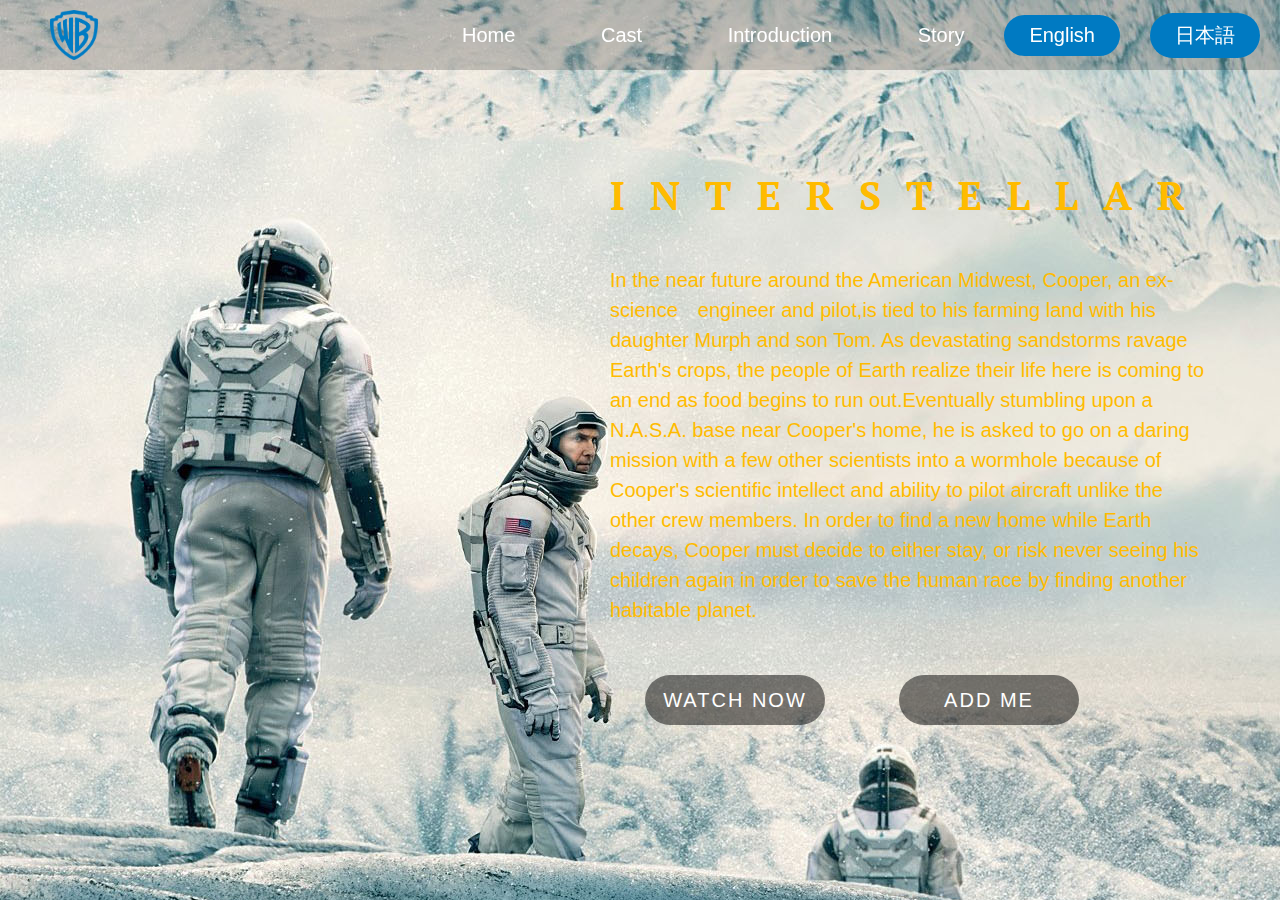
<file: index.html>
<!DOCTYPE html>
<html lang="en">

<head>
    <meta charset="UTF-8">
    <title></title>
    <link href="css/reset.css" rel="stylesheet" type="text/css" />
    <link href="css/style.css" rel="stylesheet" type="text/css" />
    <link href="https://fonts.googleapis.com/css2?family=PT+Serif&display=swap" rel="stylesheet">


    <script src="https://code.jquery.com/jquery-3.5.1.min.js"></script>
    <script type="text/javascript">
        var arrLang = {
            'en': {
                'home': 'Home',
                'cast': 'Cast',
                'introduction': 'Introduction',
                'name': 'INTERSTELLAR',
                'story': 'Story',
                'txt': 'In the near future around the American Midwest, Cooper, anex-science　engineer and pilot,is tied to his farming land with his daughter Murph and son Tom. As devastating sandstorms ravage Earth s crops, the people of Earth realize their life here is coming to an end as food begins to run out.Eventually stumbling upon a N.A.S.A. base near Cooper s home, he is asked to go on a daring mission with a few other scientists into a wormhole because of Cooper s scientific intellect and ability to pilot aircraft unlike the other crew members. In order to find a new home while Earth decays, Cooper must decide to either stay, or risk never seeing his children again in order to save the human race by finding another habitable planet.',
                'watch': 'WATCH NOW',
                'add': 'ADD ME',

            },
            'jp': {
                'home': 'ホームページ',
                'cast': 'キャスト',
                'introduction': 'イントロダクション',
                'name': 'インターステラー',
                'story': 'ストーリー',
                'txt': '『ダークナイト』シリーズや『インセプション』などのクリストファー・ノーラン監督が放つSFドラマ。食糧不足や環境の変化によって人類滅亡が迫る中、それを回避するミッションに挑む男の姿を見つめていく。主演を務める『ダラス・バイヤーズクラブ』などのマシュー・マコノヒーを筆頭に、『レ・ミゼラブル』などのアン・ハサウェイ、『ゼロ・ダーク・サーティ』などのジェシカ・チャステインら演技派スターが結集する。深遠なテーマをはらんだ物語に加え、最先端VFXで壮大かつリアルに創造された宇宙空間の描写にも圧倒される。',
                'watch': '今すぐ見る',
                'add': '気になる',

            }
        };

        // Process translation
        $(function () {
            $('.translate').click(function () {
                var lang = $(this).attr('id');

                $('.lang').each(function (index, item) {
                    $(this).text(arrLang[lang][$(this).attr('key')]);
                });
            });
        });
    </script>

    <style>
        .div {
            width: 100%;
            height: 100vh;
            position: absolute;
            z-index: -1;
            background-repeat: no-repeat;
            background-image: url("image/1.jpg");
            animation: frams 20s infinite;
        }

        @keyframes frams {
            0% {
                background-image: url("image/1.jpg");
                background-size: 100% 100%;
                background-repeat: no-repeat
            }

            33% {
                background-image: url("image/2.jpg");
                background-size: 100% 100%;
                background-repeat: no-repeat
            }

            66% {
                background-image: url("image/3.jpg");
                background-size: 100% 100%;
                background-repeat: no-repeat
            }

            100% {
                background-image: url("image/1.jpg");
                background-size: 100% 100%;
                background-repeat: no-repeat
            }
        }
    </style>
</head>

<body style="background-color: black;">
    <header>
        <img src="image/logo2.png" alt="" class="logo">
        <nav>
            <ul class="navlinks">
                <a href="index.html">
                    <li class="lang" key="home">Home</li>
                </a>
                <a href="cast2.html">
                    <li class="lang" key="cast">Cast</li>
                </a>
                <a href="introduction.html">
                    <li class="lang" key="introduction">Introduction</li>
                </a>
                <a href="story.html">
                    <li class="lang" key="story">Story</li>
                </a>
            </ul>
        </nav>
        <a href="#" class="cta"><button id="en" class="navbutton translate">English</button></a>
        <a href="#" class="cta"><button id="jp" class="navbutton translate">日本語</button></a>
    </header>

    <div id="father">
        <div class="div">
            <div id="center">
                <H1 class="lang" key="name">INTERSTELLAR</H1>
                <p class="txt lang" key="txt">In the near future around the American Midwest, Cooper, an
                    ex-science　engineer and pilot,is tied to his farming land with his daughter Murph and son Tom. As
                    devastating sandstorms ravage Earth's crops, the people of Earth realize their life here is coming
                    to an end as food begins to run out.Eventually stumbling upon a N.A.S.A. base near Cooper's home, he
                    is asked to go on a daring mission with a few other scientists into a wormhole because of Cooper's
                    scientific intellect and ability to pilot aircraft unlike the other crew members. In order to find a
                    new home while Earth decays, Cooper must decide to either stay, or risk never seeing his children
                    again in order to save the human race by finding another habitable planet.
                </p>
                <div class="buttons">
                    <a href="watch.html"><button class="mainbutton lang" key="watch">WATCH NOW</button></a>
                    <a href="addme.html"><button class="mainbutton lang" key="add">ADD ME</button></a>
                </div>
            </div>
        </div>

    </div>
</body>

</html>
</file>
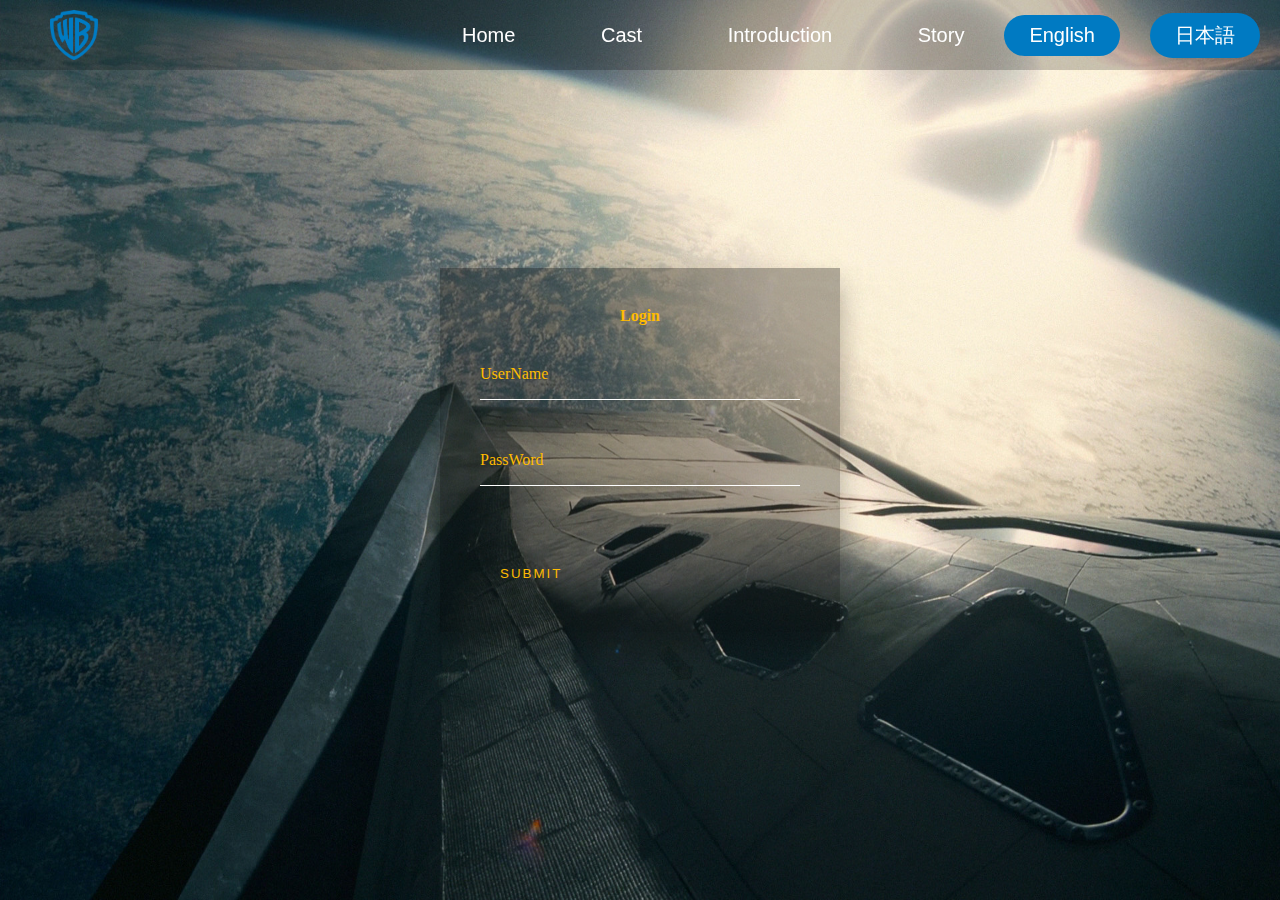
<file: addme.html>
<!DOCTYPE html>
<html lang="en">

<head>
    <meta charset="UTF-8">
    <meta name="viewport" content="width=device-width, initial-scale=1.0">
    <title>Document</title>
    <link href="css/reset.css" rel="stylesheet" type="text/css" />
    <link href="css/style.css" rel="stylesheet" type="text/css" />
</head>


<script src="https://code.jquery.com/jquery-3.5.1.min.js"></script>
<script type="text/javascript">
    var arrLang = {
        'en': {
            'home': 'Home',
            'cast': 'Cast',
            'introduction': 'Introduction',
            'story1': 'Story',
        },
        'jp': {
            'home': 'ホームページ',
            'cast': 'キャスト',
            'introduction': 'イントロダクション',
            'story1': 'ストーリー',
        }
    };

    // Process translation
    $(function () {
        $('.translate').click(function () {
            var lang = $(this).attr('id');

            $('.lang').each(function (index, item) {
                $(this).text(arrLang[lang][$(this).attr('key')]);
            });
        });
    });
</script>

<body id="addmebody" style="background-color: black;background-image: url(image/6.jpg);	background-repeat:no-repeat;
background-size:100% 100%;">

    <header>
        <img src="image/logo2.png" alt="" class="logo">
        <nav>
            <ul class="navlinks">
                <a href="index.html">
                    <li class="lang" key="home">Home</li>
                </a>
                <a href="cast2.html">
                    <li class="lang" key="cast">Cast</li>
                </a>
                <a href="introduction.html">
                    <li class="lang" key="introduction">Introduction</li>
                </a>
                <a href="story.html">
                    <li class="lang" key="story1">Story</li>
                </a>
            </ul>
        </nav>
        <a href="#" class="cta"><button id="en" class="navbutton translate">English</button></a>
        <a href="#" class="cta"><button id="jp" class="navbutton translate">日本語</button></a>
    </header>

    <div class="loginBox">
        <h2>Login</h2>
        <form action="">
            <div class="item">
                <input type="text" required>
                <label for="">UserName</label>
            </div>
            <div class="item">
                <input type="password" required>
                <label for="">PassWord</label>
            </div>
            <button class="btn">submit
                <span></span>
                <span></span>
                <span></span>
                <span></span>
            </button>
        </form>
    </div>



</body>

</html>
</file>
<file: css/style.css>
/* Index page */

/* ↓ Navigation  Beginning*/
.logo {
  height: 50px;
  margin-left: 40px;
}

li,
a,
.navbutton {
  font-family: "Franklin Gothic Medium", "Arial Narrow", Arial, sans-serif;
  font-weight: 500;
  font-size: 20px;
  color: #fff;
  text-decoration: none;
}

header {
  width: 100%;
  display: flex;
  justify-content: flex-end;
  align-items: center;
  padding: 10px 10px;
  background-color: rgba(0, 0, 0, 0.2);
  position: fixed;
  top: 0;
  left: 0;
  z-index: 1;
}

.logo {
  cursor: pointer;
  margin-right: auto;
}

.navlinks {
  list-style: none;
}

.navlinks li {
  display: inline-block;
  padding: 0px 40px;
}

.navlinks li a {
  transition: all 0.3s ease 0s;
}

.navlinks li a:hover {
  color: rgb(0, 122, 194);
}

.navbutton {
  padding: 9px 25px;
  background-color: rgba(0, 122, 194, 1);
  border: none;
  border-radius: 50px;
  cursor: pointer;
  transition: all 0.3s ease 0s;
  margin-right: 30px;
  outline: none;
}

.navbutton:hover {
  background-color: rgba(0, 122, 194, 0.8);
}

/* ↑ Navigation  End*/

/* ↓ Button Beginning */
.mainbutton {
  position: relative;
  height: 50px;
  width: 180px;
  margin: 50px 35px;
  border-radius: 50px;
  border: none;
  outline: none;
  background: rgba(0, 0, 0, 0.5);
  color: #fff;
  font-size: 20px;
  letter-spacing: 2px;
  text-transform: uppercase;
}

.mainbutton:first-child:hover {
  background: linear-gradient(90deg, #03a9f4, #f441a5, #ffeb3b, #03a9f4);
  background-size: 400%;
}

.mainbutton:last-child:hover {
  background: linear-gradient(90deg, #fa7199, #f5ce62, #e43603, #fa7199);
  background-size: 400%;
}

.mainbutton:first-child::before,
.mainbutton:last-child::before {
  content: "";
  position: absolute;
  background: inherit;
  top: -5px;
  right: -5px;
  left: -5px;
  bottom: -5px;
  border-radius: 50px;
  filter: blur(20px);
  opacity: 0;
  transition: opacity 0.5s;
}

.mainbutton:first-child:hover::before,
.mainbutton:last-child:hover::before {
  opacity: 1;
  z-index: -1;
}

.mainbutton:hover {
  z-index: 1;
  animation: glow 8s linear infinite;
}

@keyframes glow {
  0% {
    background-position: 0%;
  }

  100% {
    background-position: 400%;
  }
}

/* ↑ Button End */

#center h1 {
  font-size: 40px;
  letter-spacing: 25px;
  font-family: "PT Serif", serif;
  color: #ffbb00;
}

#center .txt {
  font-size: 20px;
  color: #ffbb00;
  font-family: -apple-system, BlinkMacSystemFont, "Segoe UI", Roboto, Oxygen,
    Ubuntu, Cantarell, "Open Sans", "Helvetica Neue", sans-serif;
  line-height: 30px;
}

div.div {
  display: flex;
  justify-content: flex-end;
  align-items: center;
}

div#center {
  width: 600px;
  /* margin-right: 50px; */
  position: absolute;
  right: 70px;
}

#center h1 {
  margin: 50px 0;
}

/* ↑ Index page End */

/* ↓ cast page */

#videoBG {
  width: 100%;
  position: absolute;
  top: 70px;
  z-index: -1;
}

#castmain {
  margin: 0 auto;
  padding: 50px;
  /* border: 1px red solid; */
  width: 1100px;
  color: #fff;
  z-index: 1;
  background-color: rgba(0, 0, 0, 0.4);
  font-family: -apple-system, BlinkMacSystemFont, "Segoe UI", Roboto, Oxygen,
    Ubuntu, Cantarell, "Open Sans", "Helvetica Neue", sans-serif;
}

#castmain h2 {
  /* border: 1px red solid; */
  width: 730px;
  height: 100px;
  text-align: center;
  font-size: 30px;
  color: #ffbb00;
  font-family: "PT Serif", serif;
  letter-spacing: 2px;
}

#castmain h3 {
  /* border: 1px red solid; */
  color: #ffbb00;
  width: 400px;
  margin: 60px 0px;
  font-size: 40px;

  font-family: "PT Serif", serif;
}

#castmain p {
  font-size: large;
  width: 530px;
  height: 100px;
  text-align: center;
  margin: 0 auto;
  line-height: 25px;
  font-family: -apple-system, BlinkMacSystemFont, "Segoe UI", Roboto, Oxygen,
    Ubuntu, Cantarell, "Open Sans", "Helvetica Neue", sans-serif;
}

#castmain img {
  height: 200px;
}

#castmain section {
  margin-top: 30px;
  margin-bottom: 140px;
}

.cop,
.cop2,
.cop3,
.cop4,
.cop5 {
  display: flex;
}

.list-mv01 {
  transition: 0.8s;
  opacity: 0;
  transform: translate(0, 60px);
  -webkit-transform: translate(0, 60px);
}

.mv01 {
  opacity: 1;
  transform: translate(0, 0);
  -webkit-transform: translate(0, 0);
}

/* ↑ cast page End*/

/* ↓ Watch Now Page*/

#watchnow {
  width: 100%;
  position: absolute;
  top: 70px;
  z-index: -1;
}

/* 
@media (min-a:16/9) {
  #watchnow {
    width: 100%;
    height: auto;
  }
}


@media(max-aspect-ratio:16/9) {
  #watchnow {
    width: auto;
    height: 100%;
  }
} */

/* ↑ Watch Now Page End*/

/* ↓ Introduction page */

#introductionmain {
  width: 1100px;
  /* border: 1px red solid; */
  margin: 70px auto;
}

.about {
  display: flex;
}

.about h3 {
  color: #ffbb00;
  font-size: 40px;
  font-family: "PT Serif", serif;
  margin-bottom: 50px;
  letter-spacing: 5px;
}

.about p {
  color: #fff;
}

.aboutphoto {
  /* border: 1px red solid; */
  width: 340px;
}

.aboutphoto img {
  margin: 0 auto;
  display: block;
}

.abouttxt {
  /* border: 1px red solid; */
  width: 640px;
  font-family: -apple-system, BlinkMacSystemFont, "Segoe UI", Roboto, Oxygen,
    Ubuntu, Cantarell, "Open Sans", "Helvetica Neue", sans-serif;
  line-height: 30px;
}

/* addme page beginning */
input,
button {
  background: transparent;
  border: none;
  outline: none;
}

#addmebody {
  height: 100vh;
  background: linear-gradient(#141e30, #243b55);
  display: flex;
  justify-content: center;
  align-items: center;
  font-size: 16px;
  color: #ffbb00;

}

.loginBox {
  width: 400px;
  height: 364px;
  background: rgba(0, 0, 0, 0.3);
  box-shadow: 0px 15px 25px 0 rgba(0, 0, 0, .3);
  padding: 40px;
  box-sizing: border-box;
}

h2 {
  text-align: center;
  color: #ffbb00;
  margin-bottom: 30px;
}

.item {
  height: 45px;
  border-bottom: 1px solid #fff;
  margin-bottom: 40px;
  position: relative;
}

.item input {
  width: 100%;
  height: 100%;
  color: #ffbb00;
  padding-top: 20px;
  box-sizing: border-box;
}

.item input:focus+label,
.item input:valid+label {
  top: 0px;
  font-size: 12px;
}

.item label {
  position: absolute;
  left: 0;
  top: 12px;
  transition: all 0.5s linear;
}

.btn {
  padding: 10px 20px;
  overflow: hidden;
  margin-top: 30px;
  /* color: #03e9f4; */
  color: #ffbb00;
  position: relative;
  text-transform: uppercase;
  letter-spacing: 2px;
}

.btn:hover {
  background: #ffbb00;
  border-radius: 5px;
  color: #fff;
  box-shadow: 0 0 5px 0 #000000,
    0 0 25px 0 #ffbb00,
    0 0 50px 0 #ffbb00,
    0 0 100px 0 #ffbb00;
}

.btn>span {
  position: absolute;
}

.btn>span:nth-child(1) {
  width: 100%;
  height: 2px;
  background: -webkit-linear-gradient(left, transparent, #ffbb00);
  left: -100%;
  top: 0px;
  animation: line1 1s linear infinite;
}

@keyframes line1 {

  50%,
  100% {
    left: 100%;
  }
}

.btn>span:nth-child(2) {
  width: 2px;
  height: 100%;
  background: -webkit-linear-gradient(top, transparent, #ffbb00);
  right: 0%;
  top: -100%;
  animation: line2 1s 0.25s linear infinite;
}

@keyframes line2 {

  50%,
  100% {
    top: 100%;
  }
}

.btn>span:nth-child(3) {
  width: 100%;
  height: 2px;
  background: -webkit-linear-gradient(left, #ffbb00, transparent);
  left: 100%;
  bottom: 0;
  animation: line3 1s 0.5s linear infinite;
}

@keyframes line3 {

  50%,
  100% {
    left: -100%;
  }
}

.btn>span:nth-child(4) {
  width: 2px;
  height: 100%;
  background: -webkit-linear-gradient(top, #ffbb00, transparent);
  left: 0px;
  top: 100%;
  animation: line4 1s 0.75s linear infinite;
}

@keyframes line4 {

  50%,
  100% {
    top: -100%;
  }
}

/* addme page end*/


/* .bg-modal {
  width: 100%;
  height: 100%;
  background-color: rgba(0, 0, 0, 0.7);
  opacity: 0.7;
  position: absolute;
  top: 0;
  display: flex;
  justify-content: center;
  align-items: center;
  display: none;

}

.modal-content {
  width: 500px;
  height: 300px;
  background-color: white;
  border-radius: 4px;
  text-align: center;
  padding: 20px;
  position: relative;
}

input {
  width: 50%;
  display: block;
  margin: 15px auto;
}

.close {
  position: absolute;
  top: 0;
  right: 14px;
  font-size: 42px;
  transform: rotate(45deg);
  cursor: pointer;
  /* 变成手势按钮; */

}

*/
/* poptest */

/* .popup {
  position: absolute;
  top: 40%;
  left: 50%;
  transform: translate(-50%, -50%);
  width: 600px;
  padding: 50px;
  box-shadow: 0 5px 30px rgba(0, 0, 0, 0.2);
  background: #fff;
  z-index: 1;
  /* visibility: hidden; */
/* transition: 0.5s; */
/* opacity: 0; */
}

/* 
.close {
  position: absolute;
  top: 0
} */
</file>
